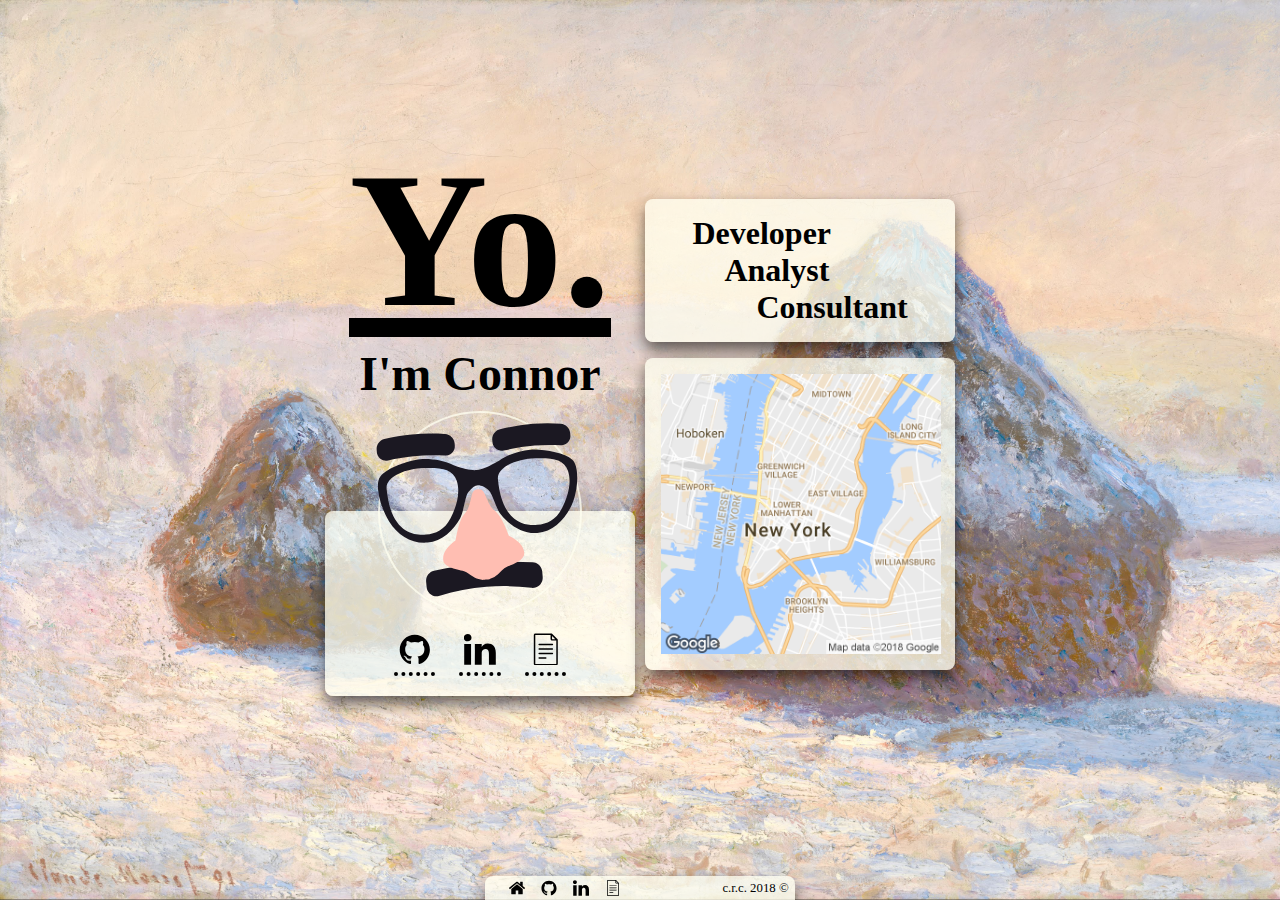
<file: index.html>
<!DOCTYPE html>
<html>
    <head>
        <title>ConnorCouetil.home</title>
        <meta name="author" content="Connor Couetil">

        <meta charset="utf-8">
        <meta name="viewport" content="width=device-width, initial-scale=1">
        <meta name="description" content="Connor Couetil cooks up code, data, and food. Come on in.">
        <meta name="keywords" content="development,analytics,entrepreneurship,full-stack,couetil,connor,R,python,javascript,C,sql">

        <link rel="stylesheet" href="static/css/main.css">
    </head>
    <body>
        <nav class="flex-nav">
        </nav>

        <div class="content">
            <div class="card-stream">
                <div id="banner">
                    <h1 id="yo">Yo.</h1>
                    <h2>I'm Connor</h1>
                </div>

                <div id="intro" class="card">
                    <div id="main-avatar" alt="Not a picture of Connor Couetil"></div>
                    <svg id="glasses" style="height: 50px; width: 50px" xmlns="http://www.w3.org/2000/svg" width="381" height="312" viewBox="0 0 381 312">
                        <g fill="none" fill-rule="evenodd">
                        <path fill="#1B1822" d="M211.624461,121.291838 C205.968392,112.399669 194.998269,107.613637 189.862986,107.613637 C184.727702,107.613637 178.491348,111.358277 171.153921,118.847559 C163.816495,126.336841 158.936331,155.33674 151.192007,167.079178 C137.212457,188.275864 112.859333,208 85.155667,208 C55.0921117,208 30.0569156,189.823095 15.7770141,161.510683 C1.49711263,133.198271 -6.42951566,88.2775216 6.62517799,74.5596997 C20.9626318,59.4939583 62.454546,48.6627759 85.155667,48.6627759 C104.312991,48.6627759 130.534315,54.6462461 147.63563,65.5044463 C166.352518,74.1381393 180.428303,78.4549859 189.862986,78.4549859 C199.679458,78.4549859 214.520254,73.7816935 234.385371,64.4351089 C251.487,54.2540669 276.606863,48.6627759 295.125726,48.6627759 C317.826847,48.6627759 359.318761,59.4939583 373.656215,74.5596997 C386.710908,88.2775216 379.704192,135.68291 364.504378,161.510683 C349.304565,187.338457 325.189281,208 295.125726,208 C267.422059,208 243.068936,188.275864 229.089386,167.079178 C221.364949,155.366894 217.280529,130.184006 211.624461,121.291838 Z M16.4266216,98.5197942 C16.4266216,188.074454 65.4271388,192.563472 83.662431,192.563472 C101.897723,192.563472 119.462002,186.940326 132.869813,165.616383 C146.277623,144.29244 156.445725,117.890469 150.711216,94.8280471 C144.976707,71.7656251 122.005152,67.6876677 89.9056465,65.9194877 C57.8061406,64.1513076 17.3213809,75.0708103 16.4266216,98.5197942 Z M229.255628,98.5197942 C229.255628,188.074454 278.256145,192.563472 296.491437,192.563472 C314.72673,192.563472 332.291009,186.940326 345.698819,165.616383 C359.10663,144.29244 369.274732,117.890469 363.540223,94.8280471 C357.805714,71.7656251 334.834159,67.6876677 302.734653,65.9194877 C270.635147,64.1513076 230.150387,75.0708103 229.255628,98.5197942 Z"/>
                        <g fill="#1B1822" transform="translate(4)">
                          <path d="M16.2846178,4.41497208 C33.8903015,1.47165736 51.5828008,7.18326339e-16 69.3621154,0 C90.2789277,0 111.289111,1.5827821 132.392665,4.74834629 L132.392665,4.74834445 C141.938293,6.18020264 149,14.3801805 149,24.032601 L149,28.3596001 C149,38.1045994 141.100117,46.0044822 131.355118,46.0044822 C130.526609,46.0044822 129.699128,45.9461288 128.878819,45.829855 C108.956627,43.0060031 89.1177252,41.5940802 69.3621154,41.5940802 C52.8068165,41.5940802 36.3267908,42.8700803 19.9220385,45.4220806 L19.9220405,45.4220938 C10.4986855,46.8880352 1.67116654,40.4372768 0.205225163,31.0139218 C0.0686122507,30.1357475 -6.38400074e-14,29.2483369 -6.39488462e-14,28.3596001 L3.26513529e-07,23.6480505 C3.26513528e-07,14.1193681 6.88636661,5.98616984 16.2846178,4.41497208 Z"/>
                          <path d="M237.284618,4.41497208 C254.890302,1.47165736 272.582801,7.18326339e-16 290.362115,0 C311.278928,0 332.289111,1.5827821 353.392665,4.74834629 L353.392665,4.74834445 C362.938293,6.18020264 370,14.3801805 370,24.032601 L370,28.3596001 C370,38.1045994 362.100117,46.0044822 352.355118,46.0044822 C351.526609,46.0044822 350.699128,45.9461288 349.878819,45.829855 C329.956627,43.0060031 310.117725,41.5940802 290.362115,41.5940802 C273.806816,41.5940802 257.326791,42.8700803 240.922038,45.4220806 L240.922041,45.4220938 C231.498685,46.8880352 222.671167,40.4372768 221.205225,31.0139218 C221.068612,30.1357475 221,29.2483369 221,28.3596001 L221,23.6480505 C221,14.1193681 227.886367,5.98616984 237.284618,4.41497208 Z" transform="matrix(-1 0 0 1 591 0)"/>
                        </g>
                        <g transform="translate(76 115)">
                          <path fill="#1B1822" d="M16.7523981,147.740981 C48.3284651,143.246994 78.8592982,141 108.344897,141 C141.687559,141 173.991622,143.232728 205.257087,147.698185 L205.257087,147.698183 C214.864022,149.070283 222.000001,157.297866 222.000001,167.00229 L221.999999,176.849025 C221.999999,187.618577 213.269552,196.349023 202.500001,196.349023 C201.15479,196.349023 199.81319,196.209825 198.496635,195.933652 C169.340665,189.817629 139.290085,186.759617 108.344897,186.759617 C80.973121,186.759617 52.7006045,189.838587 23.5273478,195.996526 L23.5273472,195.996524 C12.9899863,198.220767 2.64466189,191.481654 0.420418423,180.944293 C0.140899346,179.62007 6.38574343e-07,178.270346 6.38574342e-07,176.916944 L-2.81124457e-09,167.046439 C-2.81124576e-09,157.338376 7.14118841,149.108873 16.7523981,147.740981 Z" transform="matrix(-1 0 0 1 222 0)"/>
                          <path fill="#FFBEB2" d="M123.091031,171.64091 C121.503934,172.530673 119.754337,173 117.831423,173 C116.305127,173 114.864177,172.965003 113.5,172.89679 C112.135823,172.965003 110.694873,173 109.168577,173 C107.245663,173 105.496066,172.530673 103.908969,171.64091 C92.5909891,169.001995 87.9835124,162.80162 78.0304705,155.54277 C69.767208,149.516293 36,146.347508 36,128.094743 C36,115.926233 44.8198177,104.434907 62.4594532,93.6207641 C66.9182482,77.5643463 71.2170438,65.3777331 75.3558402,57.0609244 C81.5640346,44.5857113 87.9243477,42.2248839 91.445166,35.3746917 C102.870425,13.1454212 99.1367065,0 113.459431,0 C113.472943,2.15353089e-18 113.486466,0.000153963673 113.5,0.000461600527 C113.513534,0.000153963673 113.527057,2.15353089e-18 113.540569,0 C127.863294,0 124.129575,13.1454212 135.554834,35.3746917 C139.075652,42.2248839 145.435965,44.5857113 151.64416,57.0609244 C155.782956,65.3777331 160.081752,77.5643463 164.540547,93.6207641 C182.180182,104.434907 191,115.926233 191,128.094743 C191,146.347508 157.232792,149.516293 148.96953,155.54277 C139.016488,162.80162 134.409011,169.001995 123.091031,171.64091 Z"/>
                        </g>
                      </g>
                    </svg>

                    <div id="intro-icons" class="icon-row">
                        <a class="noh" title="GitHub" href="https://www.github.com/couetilc">
                            <svg class="icon2" viewBox="0 0 128 128" style="width: 50px; height: 50px">
                                <path fill-rule="evenodd" clip-rule="evenodd" d="M64 5.103c-33.347 0-60.388 27.035-60.388 60.388 0 26.682 17.303 49.317 41.297 57.303 3.017.56 4.125-1.31 4.125-2.905 0-1.44-.056-6.197-.082-11.243-16.8 3.653-20.345-7.125-20.345-7.125-2.747-6.98-6.705-8.836-6.705-8.836-5.48-3.748.413-3.67.413-3.67 6.063.425 9.257 6.223 9.257 6.223 5.386 9.23 14.127 6.562 17.573 5.02.542-3.903 2.107-6.568 3.834-8.076-13.413-1.525-27.514-6.704-27.514-29.843 0-6.593 2.36-11.98 6.223-16.21-.628-1.52-2.695-7.662.584-15.98 0 0 5.07-1.623 16.61 6.19C53.7 35 58.867 34.327 64 34.304c5.13.023 10.3.694 15.127 2.033 11.526-7.813 16.59-6.19 16.59-6.19 3.287 8.317 1.22 14.46.593 15.98 3.872 4.23 6.215 9.617 6.215 16.21 0 23.194-14.127 28.3-27.574 29.796 2.167 1.874 4.097 5.55 4.097 11.183 0 8.08-.07 14.583-.07 16.572 0 1.607 1.088 3.49 4.148 2.897 23.98-7.994 41.263-30.622 41.263-57.294C124.388 32.14 97.35 5.104 64 5.104z"></path><path d="M26.484 91.806c-.133.3-.605.39-1.035.185-.44-.196-.685-.605-.543-.906.13-.31.603-.395 1.04-.188.44.197.69.61.537.91zm-.743-.55M28.93 94.535c-.287.267-.85.143-1.232-.28-.396-.42-.47-.983-.177-1.254.298-.266.844-.14 1.24.28.394.426.472.984.17 1.255zm-.575-.618M31.312 98.012c-.37.258-.976.017-1.35-.52-.37-.538-.37-1.183.01-1.44.373-.258.97-.025 1.35.507.368.545.368 1.19-.01 1.452zm0 0M34.573 101.373c-.33.365-1.036.267-1.552-.23-.527-.487-.674-1.18-.343-1.544.336-.366 1.045-.264 1.564.23.527.486.686 1.18.333 1.543zm0 0M39.073 103.324c-.147.473-.825.688-1.51.486-.683-.207-1.13-.76-.99-1.238.14-.477.823-.7 1.512-.485.683.206 1.13.756.988 1.237zm0 0M44.016 103.685c.017.498-.563.91-1.28.92-.723.017-1.308-.387-1.315-.877 0-.503.568-.91 1.29-.924.717-.013 1.306.387 1.306.88zm0 0M48.614 102.903c.086.485-.413.984-1.126 1.117-.7.13-1.35-.172-1.44-.653-.086-.498.422-.997 1.122-1.126.714-.123 1.354.17 1.444.663zm0 0"></path>
                            </svg>
                        </a>
                        <a class="noh" title="LinkedIn" href="https://www.linkedin.com/in/connorcouetil/">
                            <svg class="icon2" viewBox="0 0 430.117 430.117" style="width: 50px; height: 50px">
                                <path d="M430.117,261.543V420.56h-92.188V272.193c0-37.271-13.334-62.707-46.703-62.707	c-25.473,0-40.632,17.142-47.301,33.724c-2.432,5.928-3.058,14.179-3.058,22.477V420.56h-92.219c0,0,1.242-251.285,0-277.32h92.21 v39.309c-0.187,0.294-0.43,0.611-0.606,0.896h0.606v-0.896c12.251-18.869,34.13-45.824,83.102-45.824 C384.633,136.724,430.117,176.361,430.117,261.543z M52.183,9.558C20.635,9.558,0,30.251,0,57.463 c0,26.619,20.038,47.94,50.959,47.94h0.616c32.159,0,52.159-21.317,52.159-47.94C103.128,30.251,83.734,9.558,52.183,9.558z M5.477,420.56h92.184v-277.32H5.477V420.56z"/>
                            </svg>
                        </a>
                        <a class="noh" title="Resume" href="https://www.couetil.com/resume/">
                            <svg class="icon2" viewBox="0 0 512 512" style="width: 50px; height: 50px">
                                <path d="M447.933,103.629c-0.034-3.076-1.224-6.09-3.485-8.352L352.683,3.511c-0.004-0.004-0.007-0.005-0.011-0.008 C350.505,1.338,347.511,0,344.206,0H89.278C75.361,0,64.04,11.32,64.04,25.237v461.525c0,13.916,11.32,25.237,25.237,25.237 h333.444c13.916,0,25.237-11.32,25.237-25.237V103.753C447.96,103.709,447.937,103.672,447.933,103.629z M356.194,40.931 l50.834,50.834h-49.572c-0.695,0-1.262-0.567-1.262-1.262V40.931z M423.983,486.763c0,0.695-0.566,1.261-1.261,1.261H89.278 c-0.695,0-1.261-0.566-1.261-1.261V25.237c0-0.695,0.566-1.261,1.261-1.261h242.94v66.527c0,13.916,11.322,25.239,25.239,25.239 h66.527V486.763z"/>
                                <path d="M362.088,164.014H149.912c-6.62,0-11.988,5.367-11.988,11.988c0,6.62,5.368,11.988,11.988,11.988h212.175 c6.62,0,11.988-5.368,11.988-11.988C374.076,169.381,368.707,164.014,362.088,164.014z"/>
                                <path d="M362.088,236.353H149.912c-6.62,0-11.988,5.368-11.988,11.988c0,6.62,5.368,11.988,11.988,11.988h212.175 c6.62,0,11.988-5.368,11.988-11.988C374.076,241.721,368.707,236.353,362.088,236.353z"/>
                                <path d="M362.088,308.691H149.912c-6.62,0-11.988,5.368-11.988,11.988c0,6.621,5.368,11.988,11.988,11.988h212.175 c6.62,0,11.988-5.367,11.988-11.988C374.076,314.06,368.707,308.691,362.088,308.691z"/>
                                <path d="M256,381.031H149.912c-6.62,0-11.988,5.368-11.988,11.988c0,6.621,5.368,11.988,11.988,11.988H256 c6.62,0,11.988-5.367,11.988-11.988C267.988,386.398,262.62,381.031,256,381.031z"/>
                            </svg>
                        </a>
                    </div>
                </div>
            </div>

            <div class="card-stream">
                <div id="description" class="card">
                    <div class="text-container">
                        <h1 id="dev-tag">Developer</h1>
                        <h1 id="ana-tag">Analyst</h1>
                        <h1 id="con-tag">Consultant</h1>
                    </div>
                </div>

                <div id="map" class="card">
                    <img id="ny-gmap" src="google-map.png" alt="Google Map of Lower Manhattan, New York">
                </div>
            </div>
        </div>

        <div id="footer" class="card-stream">
            <div id="footer-card" class="card">
                <span class="footer-icons">
                    <a class="noh" title="Home" href="https://www.couetil.com/">
                        <svg class="icon1" viewBox="0 0 460.298 460.297" style="width: 50px; height: 50px">
                            <path d="M230.149,120.939L65.986,256.274c0,0.191-0.048,0.472-0.144,0.855c-0.094,0.38-0.144,0.656-0.144,0.852v137.041 c0,4.948,1.809,9.236,5.426,12.847c3.616,3.613,7.898,5.431,12.847,5.431h109.63V303.664h73.097v109.64h109.629 c4.948,0,9.236-1.814,12.847-5.435c3.617-3.607,5.432-7.898,5.432-12.847V257.981c0-0.76-0.104-1.334-0.288-1.707L230.149,120.939 z"/><path d="M457.122,225.438L394.6,173.476V56.989c0-2.663-0.856-4.853-2.574-6.567c-1.704-1.712-3.894-2.568-6.563-2.568h-54.816 c-2.666,0-4.855,0.856-6.57,2.568c-1.711,1.714-2.566,3.905-2.566,6.567v55.673l-69.662-58.245 c-6.084-4.949-13.318-7.423-21.694-7.423c-8.375,0-15.608,2.474-21.698,7.423L3.172,225.438c-1.903,1.52-2.946,3.566-3.14,6.136 c-0.193,2.568,0.472,4.811,1.997,6.713l17.701,21.128c1.525,1.712,3.521,2.759,5.996,3.142c2.285,0.192,4.57-0.476,6.855-1.998 L230.149,95.817l197.57,164.741c1.526,1.328,3.521,1.991,5.996,1.991h0.858c2.471-0.376,4.463-1.43,5.996-3.138l17.703-21.125 c1.522-1.906,2.189-4.145,1.991-6.716C460.068,229.007,459.021,226.961,457.122,225.438z"/>
</svg>
                    </a>
                    <a class="noh" title="GitHub" href="https://www.github.com/couetilc">
                        <svg class="icon1" viewBox="0 0 128 128" style="width: 50px; height: 50px">
                            <path fill-rule="evenodd" clip-rule="evenodd" d="M64 5.103c-33.347 0-60.388 27.035-60.388 60.388 0 26.682 17.303 49.317 41.297 57.303 3.017.56 4.125-1.31 4.125-2.905 0-1.44-.056-6.197-.082-11.243-16.8 3.653-20.345-7.125-20.345-7.125-2.747-6.98-6.705-8.836-6.705-8.836-5.48-3.748.413-3.67.413-3.67 6.063.425 9.257 6.223 9.257 6.223 5.386 9.23 14.127 6.562 17.573 5.02.542-3.903 2.107-6.568 3.834-8.076-13.413-1.525-27.514-6.704-27.514-29.843 0-6.593 2.36-11.98 6.223-16.21-.628-1.52-2.695-7.662.584-15.98 0 0 5.07-1.623 16.61 6.19C53.7 35 58.867 34.327 64 34.304c5.13.023 10.3.694 15.127 2.033 11.526-7.813 16.59-6.19 16.59-6.19 3.287 8.317 1.22 14.46.593 15.98 3.872 4.23 6.215 9.617 6.215 16.21 0 23.194-14.127 28.3-27.574 29.796 2.167 1.874 4.097 5.55 4.097 11.183 0 8.08-.07 14.583-.07 16.572 0 1.607 1.088 3.49 4.148 2.897 23.98-7.994 41.263-30.622 41.263-57.294C124.388 32.14 97.35 5.104 64 5.104z"></path><path d="M26.484 91.806c-.133.3-.605.39-1.035.185-.44-.196-.685-.605-.543-.906.13-.31.603-.395 1.04-.188.44.197.69.61.537.91zm-.743-.55M28.93 94.535c-.287.267-.85.143-1.232-.28-.396-.42-.47-.983-.177-1.254.298-.266.844-.14 1.24.28.394.426.472.984.17 1.255zm-.575-.618M31.312 98.012c-.37.258-.976.017-1.35-.52-.37-.538-.37-1.183.01-1.44.373-.258.97-.025 1.35.507.368.545.368 1.19-.01 1.452zm0 0M34.573 101.373c-.33.365-1.036.267-1.552-.23-.527-.487-.674-1.18-.343-1.544.336-.366 1.045-.264 1.564.23.527.486.686 1.18.333 1.543zm0 0M39.073 103.324c-.147.473-.825.688-1.51.486-.683-.207-1.13-.76-.99-1.238.14-.477.823-.7 1.512-.485.683.206 1.13.756.988 1.237zm0 0M44.016 103.685c.017.498-.563.91-1.28.92-.723.017-1.308-.387-1.315-.877 0-.503.568-.91 1.29-.924.717-.013 1.306.387 1.306.88zm0 0M48.614 102.903c.086.485-.413.984-1.126 1.117-.7.13-1.35-.172-1.44-.653-.086-.498.422-.997 1.122-1.126.714-.123 1.354.17 1.444.663zm0 0"></path>
</svg>
                    </a>
                    <a class="noh" title="LinkedIn" href="https://www.linkedin.com/in/connorcouetil/">
                        <svg class="icon1" viewBox="0 0 430.117 430.117" style="width: 50px; height: 50px">
                            <path d="M430.117,261.543V420.56h-92.188V272.193c0-37.271-13.334-62.707-46.703-62.707	c-25.473,0-40.632,17.142-47.301,33.724c-2.432,5.928-3.058,14.179-3.058,22.477V420.56h-92.219c0,0,1.242-251.285,0-277.32h92.21 v39.309c-0.187,0.294-0.43,0.611-0.606,0.896h0.606v-0.896c12.251-18.869,34.13-45.824,83.102-45.824 C384.633,136.724,430.117,176.361,430.117,261.543z M52.183,9.558C20.635,9.558,0,30.251,0,57.463 c0,26.619,20.038,47.94,50.959,47.94h0.616c32.159,0,52.159-21.317,52.159-47.94C103.128,30.251,83.734,9.558,52.183,9.558z M5.477,420.56h92.184v-277.32H5.477V420.56z"/>
                        </svg>
                    </a>
                    <a class="noh" title="Resume" href="https://www.couetil.com/resume/">
                        <svg class="icon1" viewBox="0 0 512 512" style="width: 50px; height: 50px">
                            <path d="M447.933,103.629c-0.034-3.076-1.224-6.09-3.485-8.352L352.683,3.511c-0.004-0.004-0.007-0.005-0.011-0.008 C350.505,1.338,347.511,0,344.206,0H89.278C75.361,0,64.04,11.32,64.04,25.237v461.525c0,13.916,11.32,25.237,25.237,25.237 h333.444c13.916,0,25.237-11.32,25.237-25.237V103.753C447.96,103.709,447.937,103.672,447.933,103.629z M356.194,40.931 l50.834,50.834h-49.572c-0.695,0-1.262-0.567-1.262-1.262V40.931z M423.983,486.763c0,0.695-0.566,1.261-1.261,1.261H89.278 c-0.695,0-1.261-0.566-1.261-1.261V25.237c0-0.695,0.566-1.261,1.261-1.261h242.94v66.527c0,13.916,11.322,25.239,25.239,25.239 h66.527V486.763z"/><path d="M362.088,164.014H149.912c-6.62,0-11.988,5.367-11.988,11.988c0,6.62,5.368,11.988,11.988,11.988h212.175 c6.62,0,11.988-5.368,11.988-11.988C374.076,169.381,368.707,164.014,362.088,164.014z"/><path d="M362.088,236.353H149.912c-6.62,0-11.988,5.368-11.988,11.988c0,6.62,5.368,11.988,11.988,11.988h212.175 c6.62,0,11.988-5.368,11.988-11.988C374.076,241.721,368.707,236.353,362.088,236.353z"/><path d="M362.088,308.691H149.912c-6.62,0-11.988,5.368-11.988,11.988c0,6.621,5.368,11.988,11.988,11.988h212.175 c6.62,0,11.988-5.367,11.988-11.988C374.076,314.06,368.707,308.691,362.088,308.691z"/><path d="M256,381.031H149.912c-6.62,0-11.988,5.368-11.988,11.988c0,6.621,5.368,11.988,11.988,11.988H256 c6.62,0,11.988-5.367,11.988-11.988C267.988,386.398,262.62,381.031,256,381.031z"/>
                        </svg>
                    </a>
                </span>
                <span id="copyright">c.r.c. 2018 ©</span>
            </div>
        </div>
   </body>
</html>
</file>
<file: static/css/main.css>
html{height:100%;width:100%;margin:0;padding:0;background-image:url("../img/Monet_wheatstacks,snow-effect,morning.jpg");background-size:cover;background-attachment:fixed}body{height:100%;width:100%;margin:0;padding:0;box-sizing:border-box;font-family:Athelas, Times, serif;padding:0em 0em;display:flex;flex-flow:column;align-items:center;justify-content:space-between}div{display:flex;flex-flow:column wrap}h1{font-size:12em;margin:0em}h2{font-size:3em;margin:.2em 0em}a.noh{color:black;text-decoration:none}nav.flex-nav{width:100%;margin:0em 0em 1em 0em;display:flex;flex-flow:row;flex:0 1 auto;font-family:Futura, Arial, sans-serif}.card{background:rgba(255,255,240,0.75);align-items:center;min-width:310px;margin:.5em 0em;border-radius:.5em;box-shadow:0 0.5em 1em 0 rgba(0,0,0,0.6);transition:background .5s ease-in 0s, box-shadow .5s ease-in 0s}.card:hover{background:ivory;box-shadow:0 1em 2em 0 rgba(0,0,0,0.8)}.card-stream{align-items:center;justify-content:center;margin:0em 0em 0em 0em;min-width:320px;max-width:420px}.content{flex-flow:row wrap;flex:2 0 auto;justify-content:center;align-items:center;align-content:center}.icon1{width:1em !important;height:1em !important}.icon2{width:2em !important;height:2em !important}.icon3{width:3em !important;height:3em !important}.icon4{width:4em !important;height:4em !important}.icon-row{flex-flow:row wrap;justify-content:center;align-items:center;position:relative;margin:0em 1em}.footer-icons{display:flex;flex-flow:row nowrap;justify-content:center;align-items:center;margin:.25em 1em .25em 1em}.footer-icons>a{display:flex;justify-content:center;align-items:center;margin:0em .5em}#intro-icons{margin:-5.5em 0em 1em 0em;padding:0em 0em}#intro-icons svg{margin:0em .75em;padding:.4em .3em;border-bottom:.3em dotted black}#yo{border-bottom:.1em solid black;display:inline-block;line-height:.8em}#main-avatar{margin:0em;border-radius:50%;width:200px;height:200px;transform:translateY(-100px);border:2px solid rgba(255,255,240,0.75)}#glasses{position:absolute;height:200px !important;width:200px !important;transform:rotate(-5deg) translate(9px, -100px)}#banner{min-width:320px;align-items:center}#intro{margin:100px 0em .5em 0em}#description .text-container{margin:1em;padding:0em;align-items:flex-start}#description h1{font-size:2em}#dev-tag{margin:0em}#ana-tag{margin:0em 0em 0em 1em}#con-tag{margin:0em 0em 0em 2em}#map{width:50%;flex:1 2}#ny-gmap{max-width:280px;max-height:280px;padding:1em;flex:1 2}#footer{flex:0 0 auto;justify-content:flex-end;margin:1em 0em 0em 0em}#footer-card{flex-flow:row wrap;justify-content:space-between;border-radius:.5em .5em 0em 0em;margin:.5em 0em 0em 0em}#copyright{font-size:.8em;margin:0em .5em}@media (max-width: 639px){body{height:auto}nav.flex-nav{margin:0em 0em 2em 0em}}
/*# sourceMappingURL=main.css.map */
</file>
